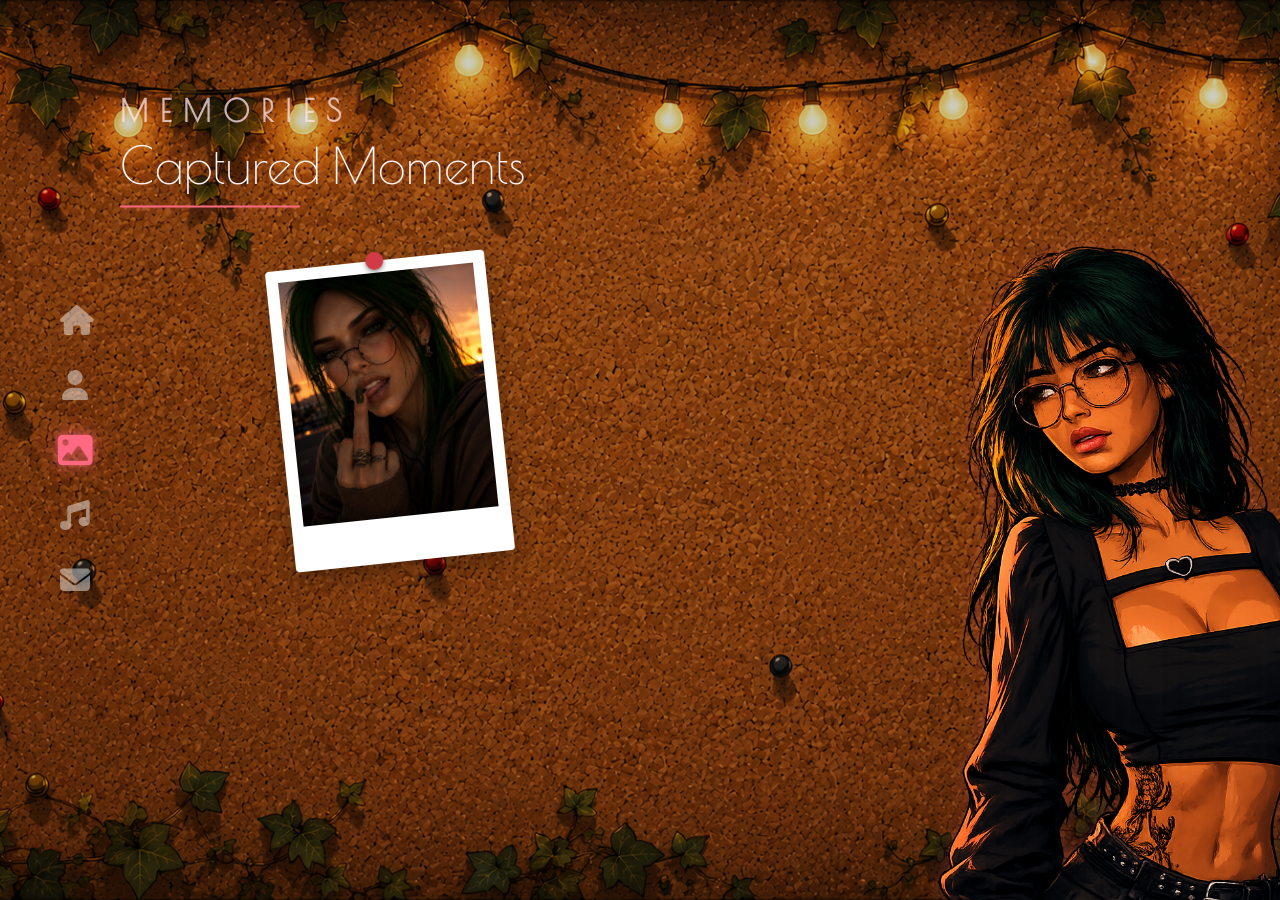
<file: gallery.html>
<!DOCTYPE html>
<html lang="de">

<head>

    <meta charset="UTF-8">

    <meta name="viewport" content="width=device-width, initial-scale=1.0">

    <title>Gwen's Memories</title>

    <!-- Google Fonts -->

    <link rel="preconnect" href="https://fonts.googleapis.com">

    <link rel="preconnect" href="https://fonts.gstatic.com" crossorigin>

    <link href="https://fonts.googleapis.com/css2?family=Monoton&family=Parisienne&family=Poppins:wght@300;400;500;600;700&display=swap" rel="stylesheet">

    <link href="https://fonts.googleapis.com/css2?family=Monoton&family=Parisienne&family=Poiret+One&family=Poppins:wght@300;400;500;600;700&display=swap" rel="stylesheet">

    <link href="https://fonts.googleapis.com/css2?family=Cormorant+Garamond:wght@500&display=swap" rel="stylesheet">

    <!-- Font Awesome -->

    <link rel="stylesheet"
    href="https://cdnjs.cloudflare.com/ajax/libs/font-awesome/6.7.2/css/all.min.css">

    <!-- CSS -->

   <link rel="stylesheet" href="css/style.css">
    <link rel="stylesheet" href="css/gallery.css">

</head>

<body>

    <!-- HERO -->

<header class="hero">

    <div class="hero-content">

        <div class="hero-text">

           <h1 class="gallery-logo">

    <span class="gallery-title">Memories</span>

    <span class="gallery-name">Captured Moments</span>

</h1>

<div class="gallery-line"></div>

        </div>

    </div>

<nav class="sidebar">

    <a href="index.html">

        <i class="fa-solid fa-house"></i>

        <span>Home</span>

    </a>

    <a href="about.html">

        <i class="fa-solid fa-user"></i>

        <span>About</span>

    </a>

    <a href="gallery.html" class="active">

        <i class="fa-solid fa-image"></i>

        <span>Gallery</span>

    </a>

    <a href="playlist.html">

        <i class="fa-solid fa-music"></i>

        <span>Playlist</span>

    </a>

    <a href="contact.html">

        <i class="fa-solid fa-envelope"></i>

        <span>Contact</span>

    </a>

</nav>

<div class="hero-image">

    <img src="Bilder/Gwen/Gwen kork.png" alt="Gwen">

</div>

<div class="polaroid photo1" onclick="this.classList.toggle('open')">

    <div class="pin"></div>

    <img src="Bilder/Gallerie/Erstes Bild.png" alt="Memory">

</div>

</header>

</body>

</html>
</file>
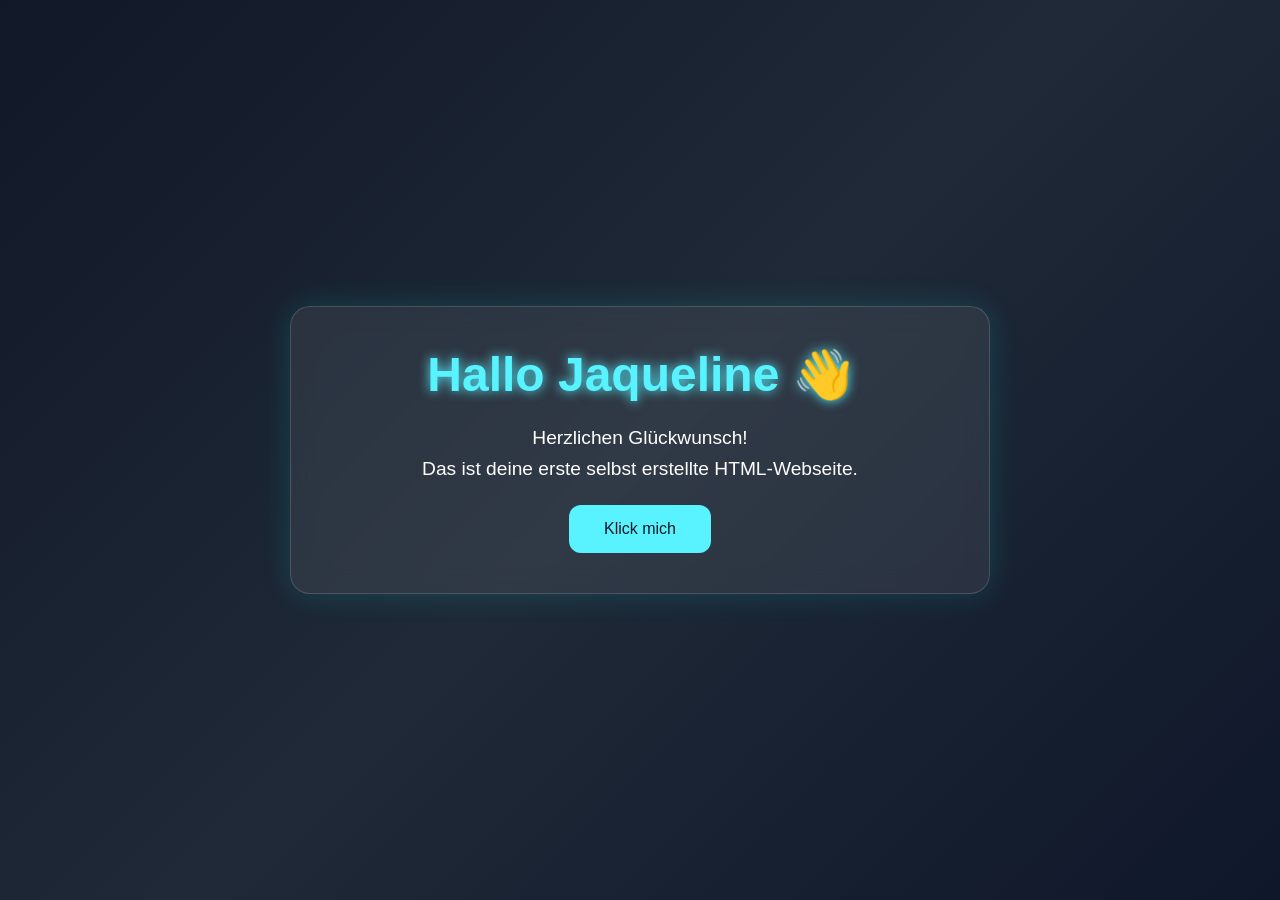
<file: MeineWebseite.html>
<!DOCTYPE html>
<html lang="de">
<head>
<meta charset="UTF-8">
<meta name="viewport" content="width=device-width, initial-scale=1.0">
<title>Meine erste Webseite</title>
<style>
*{margin:0;padding:0;box-sizing:border-box}
body{
    font-family:Arial,Helvetica,sans-serif;
    background:linear-gradient(135deg,#111827,#1f2937,#0f172a);
    color:white;
    display:flex;
    justify-content:center;
    align-items:center;
    height:100vh;
}
.card{
    width:90%;
    max-width:700px;
    background:rgba(255,255,255,.08);
    backdrop-filter:blur(12px);
    border:1px solid rgba(255,255,255,.15);
    border-radius:20px;
    padding:40px;
    text-align:center;
    box-shadow:0 0 30px rgba(0,255,255,.15);
}
h1{
    font-size:3rem;
    color:#59f3ff;
    text-shadow:0 0 12px #59f3ff;
}
p{
    margin:20px 0;
    font-size:1.2rem;
    line-height:1.6;
}
button{
    padding:15px 35px;
    border:none;
    border-radius:12px;
    cursor:pointer;
    font-size:1rem;
    background:#59f3ff;
    color:#111827;
    transition:.25s;
}
button:hover{
    transform:scale(1.05);
    box-shadow:0 0 20px #59f3ff;
}
</style>
</head>
<body>

<div class="card">
<h1>Hallo Jaqueline 👋</h1>

<p>Herzlichen Glückwunsch!<br>
Das ist deine erste selbst erstellte HTML-Webseite.</p>

<button onclick="zeigeNachricht()">Klick mich</button>
</div>

<script>
function zeigeNachricht(){
    alert("🎉 Glückwunsch! Deine erste HTML-Seite funktioniert!");
}
</script>

</body>
</html>
</file>
<file: css/style.css>
/* =========================================
   BODY
========================================= */

body{

    margin:0;
    padding:0;

    overflow-x:hidden;

    min-height:100vh;

    font-family:"Poppins", sans-serif;

    color:#ffffff;

    background:
        linear-gradient(
            rgba(8,8,8,.35),
            rgba(8,8,8,.35)
        ),
        url("../Bilder/Hintergründe/City.png");

    background-size:cover;

    background-position:center;

    background-repeat:no-repeat;

    background-attachment:fixed;

}

/* =========================================
   ALLES
========================================= */

*{

    margin:0;

    padding:0;

    box-sizing:border-box;

}

/* =========================================
   TEXT MARKIERUNG
========================================= */

::selection{

    background:#ff6982;

    color:white;

}

/* =========================================
   SCROLLBAR
========================================= */

::-webkit-scrollbar{

    width:8px;

}

::-webkit-scrollbar-track{

    background:#111;

}

::-webkit-scrollbar-thumb{

    background:#ff6982;

    border-radius:20px;

}

::-webkit-scrollbar-thumb:hover{

    background:#ff88a0;

}

/* ==========================================
                HERO
========================================== */

.hero{

    width:100%;
    height:100vh;

    display:flex;
    justify-content:center;
    align-items:center;

    overflow:hidden;

    padding-left:180px;

    position:relative;

}

.hero-content{

    width:100%;

    height:100%;

    display:flex;

    align-items:center;

}

.hero-text{

    position:absolute;

    left:400px;

    top:50%;

    transform:translateY(-50%);

}

.hero-image{

    position:fixed;

    right:90px;

    bottom:0;

    z-index:2;

}

.hero-image img{

    width:500px;

    max-width:100%;

    height:auto;

    display:block;

    user-select:none;

    pointer-events:none;

    transform:translateY(10px);

    filter:
        drop-shadow(0 0 8px rgba(255,105,130,.15))
        drop-shadow(0 0 15px rgba(255,105,130,.08));

    animation:idle 8s ease-in-out infinite;

}

@keyframes idle{

    0%,100%{

        transform:
            scale(1)
            rotate(0deg);

    }

    50%{

        transform:
            scale(1.008)
            rotate(.4deg);

    }

}

.logo{

    display:flex;

    flex-direction:column;

    align-items:flex-start;

    line-height:.9;

}


.gwens{

    font-family:"Parisienne", cursive;

    font-size:clamp(70px,6vw,110px);

    color:#fff5f8;

    margin-bottom:-20px;

    text-shadow:
        0 0 4px rgba(255,255,255,.6),
        0 0 10px rgba(255,105,130,.55),
        0 0 22px rgba(255,105,130,.45),
        0 0 45px rgba(255,105,130,.35),
        0 0 80px rgba(255,105,130,.2);

    opacity:0;

    animation:fadeUp 1.2s ease forwards;

}

@keyframes fadeUp{

    from{

        opacity:0;
        transform:translateY(30px);

    }

    to{

        opacity:1;
        transform:translateY(0);

    }

}



.home{

    font-family:"Monoton", cursive;

    font-size:clamp(90px,10vw,180px);

    font-weight:400;

    opacity:.92;

    color:rgba(255,245,248,.88);

    text-shadow:
        0 0 8px rgba(255,255,255,.6),
        0 0 20px rgba(255,105,130,.55),
        0 0 40px rgba(255,105,130,.4),
        0 0 80px rgba(255,105,130,.25);

        animation:neonStart 2s ease forwards;

}

@keyframes neonStart{

    0%{

        opacity:.15;

        color:#4b4b4b;

        text-shadow:none;

    }

    15%{

        opacity:.4;

        color:#777;

        text-shadow:none;

    }

    30%{

        opacity:1;

        color:#fff5f8;

        text-shadow:

            0 0 5px rgba(255,255,255,.5),

            0 0 10px rgba(255,105,130,.25);

    }

    36%{

        opacity:.4;

        color:#666;

        text-shadow:none;

    }

    48%{

        opacity:1;

        color:#fff5f8;

        text-shadow:

            0 0 5px rgba(255,255,255,.6),

            0 0 20px rgba(255,105,130,.45),

            0 0 40px rgba(255,105,130,.25);

    }

    100%{

        opacity:1;

        color:#fff5f8;

        text-shadow:

            0 0 8px rgba(255,255,255,.6),

            0 0 20px rgba(255,105,130,.55),

            0 0 40px rgba(255,105,130,.4),

            0 0 80px rgba(255,105,130,.25);

    }

}


.subtitle{

    margin-top:20px;
    margin-left:70px;

    color:#ffd8e4;

    letter-spacing:6px;

    text-transform:uppercase;

    font-size:16px;

    opacity:1;

}

@keyframes subtitleFade{

    from{

        opacity:0;

        transform:translateY(15px);

        filter:blur(4px);

    }

    to{

        opacity:1;

        transform:translateY(0);

        filter:blur(0);

    }

}




/* ==========================================
                SIDEBAR
========================================== */

.sidebar{

    position:fixed;

    left:60px;

    top:50%;

    transform:translateY(-50%);

    display:flex;

    flex-direction:column;

    gap:35px;

    z-index:999;

}

.sidebar a{

    display:flex;

    align-items:center;

    gap:18px;

    text-decoration:none;

    color:#ffffff;

}

.sidebar i{

    font-size:30px;

    width:30px;

    text-align:center;

    color:rgba(255,255,255,.45);

    transition:all .35s ease;

}

.sidebar span{

    font-family: "Poiret One", sans-serif;

    font-size:24px;

    font-weight:400;

    letter-spacing:1px;

    color:rgba(255,255,255,.75);

    opacity:0;

    transform:translateX(-15px);

    transition:all .35s ease;

}

.sidebar a:hover i{

    color:#ff6982;

    transform:scale(1.18);

    text-shadow:

        0 0 5px rgba(255,105,130,.5),

        0 0 15px rgba(255,105,130,.4),

        0 0 35px rgba(255,105,130,.25);

}

.sidebar a:hover span{

    opacity:1;

    transform:translateX(0);

    color:#ffe7ee;

}

/* ==========================================
           AKTIVER MENÜPUNKT
========================================== */

.sidebar a.active i{

    color:#ff6982;

    transform:scale(1.15);

    text-shadow:
        0 0 6px rgba(255,105,130,.6),
        0 0 14px rgba(255,105,130,.45),
        0 0 28px rgba(255,105,130,.25);

}


.about-logo{

    display:flex;

    flex-direction:column;

    align-items:flex-start;

    line-height:1;

}

.about-title{

    font-family:"Poiret One", sans-serif;

    font-size:clamp(40px,4vw,70px);

    letter-spacing:8px;

    color:#ffe5ec;

    text-transform:uppercase;


}

.about-name{

    font-family:"Cormorant Garamond", serif;

    font-size:clamp(60px,5vw,90px);

    font-style:italic;

    letter-spacing:2px;

    color:#ffe9ef;
    
}
</file>
<file: css/gallery.css>
/* =========================================
   BODY
========================================= */

body{

    margin:0;
    padding:0;

    overflow-x:hidden;

    min-height:100vh;

    font-family:"Poppins", sans-serif;

    color:#ffffff;

    background:
        linear-gradient(
            rgba(8,8,8,.20),
            rgba(8,8,8,.20)
        ),
        url("../Bilder/Hintergründe/Kork.png");

    background-size:cover;

    background-position:center;

    background-repeat:no-repeat;

    background-attachment:fixed;

}

/* =========================================
   ALLES
========================================= */

*{

    margin:0;

    padding:0;

    box-sizing:border-box;

}

/* =========================================
   TEXT MARKIERUNG
========================================= */

::selection{

    background:#ff6982;

    color:white;

}

/* =========================================
   SCROLLBAR
========================================= */

::-webkit-scrollbar{

    width:8px;

}

::-webkit-scrollbar-track{

    background:#111;

}

::-webkit-scrollbar-thumb{

    background:#ff6982;

    border-radius:20px;

}

::-webkit-scrollbar-thumb:hover{

    background:#ff88a0;

}

/* ==========================================
                HERO
========================================== */

.hero{

    width:100%;
    height:100vh;

    display:flex;
    justify-content:center;
    align-items:center;

    overflow:hidden;

    position:relative;

}

.hero-content{

    width:100%;
    height:100%;

    display:flex;

    align-items:flex-start;

    justify-content:flex-start;

}

.hero-text{

    position:absolute;

    left:120px;

    top:150px;

    z-index:3;

}

.hero-image{

    position:fixed;

    right:-200px;

    bottom:0px;

    z-index:2;

}

.hero-image img{

    width:1000px;

    max-width:none;

    height:auto;

    display:block;

    user-select:none;

    pointer-events:none;

    transform:translateY(10px);

    filter:
        drop-shadow(0 0 8px rgba(255,105,130,.15))
        drop-shadow(0 0 15px rgba(255,105,130,.08));

    animation:idle 8s ease-in-out infinite;

}

@keyframes idle{

    0%,100%{

        transform:
            scale(1)
            rotate(0deg);

    }

    50%{

        transform:
            scale(1.008)
            rotate(.4deg);

    }

}

.about-logo{

    display:flex;

    flex-direction:column;

    align-items:flex-start;

    gap:8px;

}

.about-title{

    font-family:"Poiret One",sans-serif;

    font-size:30px;

    letter-spacing:12px;

    color:rgba(255,230,236,.75);

    text-transform:uppercase;

}

.about-name{

    font-family:"Poiret One",sans-serif;

    font-size:92px;

    font-weight:200;

    letter-spacing:3px;

    color:#fff6f8;

    text-shadow:

        0 0 8px rgba(255,105,130,.18);

}

.about-line{

    width:180px;

    height:2px;

    margin-top:10px;

    background:#ff6982;

    border-radius:20px;

    box-shadow:
        0 0 10px rgba(255,105,130,.35);

    position:relative;

    overflow:hidden;

    transform-origin:left;

    animation:drawLine 1.2s ease forwards;

}

@keyframes drawLine{

    from{

        transform:scaleX(0);

        opacity:0;

    }

    to{

        transform:scaleX(1);

        opacity:1;

    }

}

.about-line::after{

    content:"";

    position:absolute;

    top:0;

    left:-40px;

    width:35px;

    height:100%;

    background:linear-gradient(
        90deg,
        transparent,
        rgba(255,255,255,.9),
        transparent
    );

    animation:shine 8s ease-in-out infinite;

}

@keyframes shine{

    0%{

        left:-40px;

        opacity:0;

    }

    10%{

        opacity:1;

    }

    40%{

        left:220px;

        opacity:1;

    }

    45%{

        opacity:0;

    }

    100%{

        left:220px;

        opacity:0;

    }

}



@keyframes fadeUp{

    from{

        opacity:0;
        transform:translateY(30px);

    }

    to{

        opacity:1;
        transform:translateY(0);

    }

}


/* ==========================================
                SIDEBAR
========================================== */

.sidebar{

    position:fixed;

    left:60px;

    top:50%;

    transform:translateY(-50%);

    display:flex;

    flex-direction:column;

    gap:35px;

    z-index:999;

}

.sidebar a{

    display:flex;

    align-items:center;

    gap:18px;

    text-decoration:none;

    color:#ffffff;

}

.sidebar i{

    font-size:30px;

    width:30px;

    text-align:center;

    color:rgba(255,255,255,.45);

    transition:all .35s ease;

}

.sidebar span{

    font-family: "Poiret One", sans-serif;

    font-size:24px;

    font-weight:400;

    letter-spacing:1px;

    color:rgba(255,255,255,.75);

    opacity:0;

    transform:translateX(-15px);

    transition:all .35s ease;

}

.sidebar a:hover i{

    color:#ff6982;

    transform:scale(1.18);

    text-shadow:

        0 0 5px rgba(255,105,130,.5),

        0 0 15px rgba(255,105,130,.4),

        0 0 35px rgba(255,105,130,.25);

}

.sidebar a:hover span{

    opacity:1;

    transform:translateX(0);

    color:#ffe7ee;

}

/* ==========================================
           AKTIVER MENÜPUNKT
========================================== */

.sidebar a.active i{

    color:#ff6982;

    transform:scale(1.15);

    text-shadow:
        0 0 6px rgba(255,105,130,.6),
        0 0 14px rgba(255,105,130,.45),
        0 0 28px rgba(255,105,130,.25);

}

.gallery-logo{

    display:flex;

    flex-direction:column;

    align-items:flex-start;

    gap:8px;

}

.gallery-title{

    font-family:"Poiret One", sans-serif;

    font-size:30px;

    letter-spacing:12px;

    color:rgba(255,230,236,.75);

    text-transform:uppercase;

}

.gallery-name{

    font-family:"Poiret One", sans-serif;

    font-size:50px;

    font-weight:500;

    color:#fff6f8;

    text-shadow:
        0 0 8px rgba(255,105,130,.15);

}

.gallery-line{

    width:180px;

    height:2px;

    margin-top:12px;

    background:#ff6982;

    border-radius:20px;

    box-shadow:
        0 0 10px rgba(255,105,130,.35);

    position:relative;

    overflow:hidden;

    transform-origin:left;

    animation:drawLine 1.2s ease forwards;

}

.gallery-line::after{

    content:"";

    position:absolute;

    top:0;

    left:-40px;

    width:35px;

    height:100%;

    background:linear-gradient(
        90deg,
        transparent,
        rgba(255,255,255,.9),
        transparent
    );

    animation:shine 8s ease-in-out infinite;

}

@keyframes drawLine{

    from{

        transform:scaleX(0);

        opacity:0;

    }

    to{

        transform:scaleX(1);

        opacity:1;

    }

}

@keyframes shine{

    0%{

        left:-40px;
        opacity:0;

    }

    10%{

        opacity:1;

    }

    40%{

        left:220px;
        opacity:1;

    }

    45%{

        opacity:0;

    }

    100%{

        left:220px;
        opacity:0;

    }

}


.polaroid{

    position:absolute;

    z-index:10;

    width:220px;

    background:white;

    padding:12px 12px 45px;

    border-radius:4px;

    box-shadow:
        0 10px 25px rgba(0,0,0,.35);

    transition:.35s ease;

    cursor:pointer;

}

.polaroid img{

    width:100%;

    display:block;

}


.pin{

    position:absolute;

    width:18px;

    height:18px;

    background:#d23b45;

    border-radius:50%;

    top:-9px;

    left:50%;

    transform:translateX(-50%);

    box-shadow:

        0 2px 5px rgba(0,0,0,.45);

}


.photo1{

    top:260px;

    left:280px;

    transform:rotate(-6deg);

}


.polaroid:hover{

    transform:

        rotate(0deg)

        scale(1.08);

    z-index:999;

}

.polaroid.open{

    transform:
        translate(-50%, -50%)
        scale(2.1)
        rotate(0deg);

    position:fixed;

    top:50%;

    left:50%;

    z-index:9999;

}

.memory-wall{

    position:relative;

    width:100%;

    height:100vh;

}
</file>
